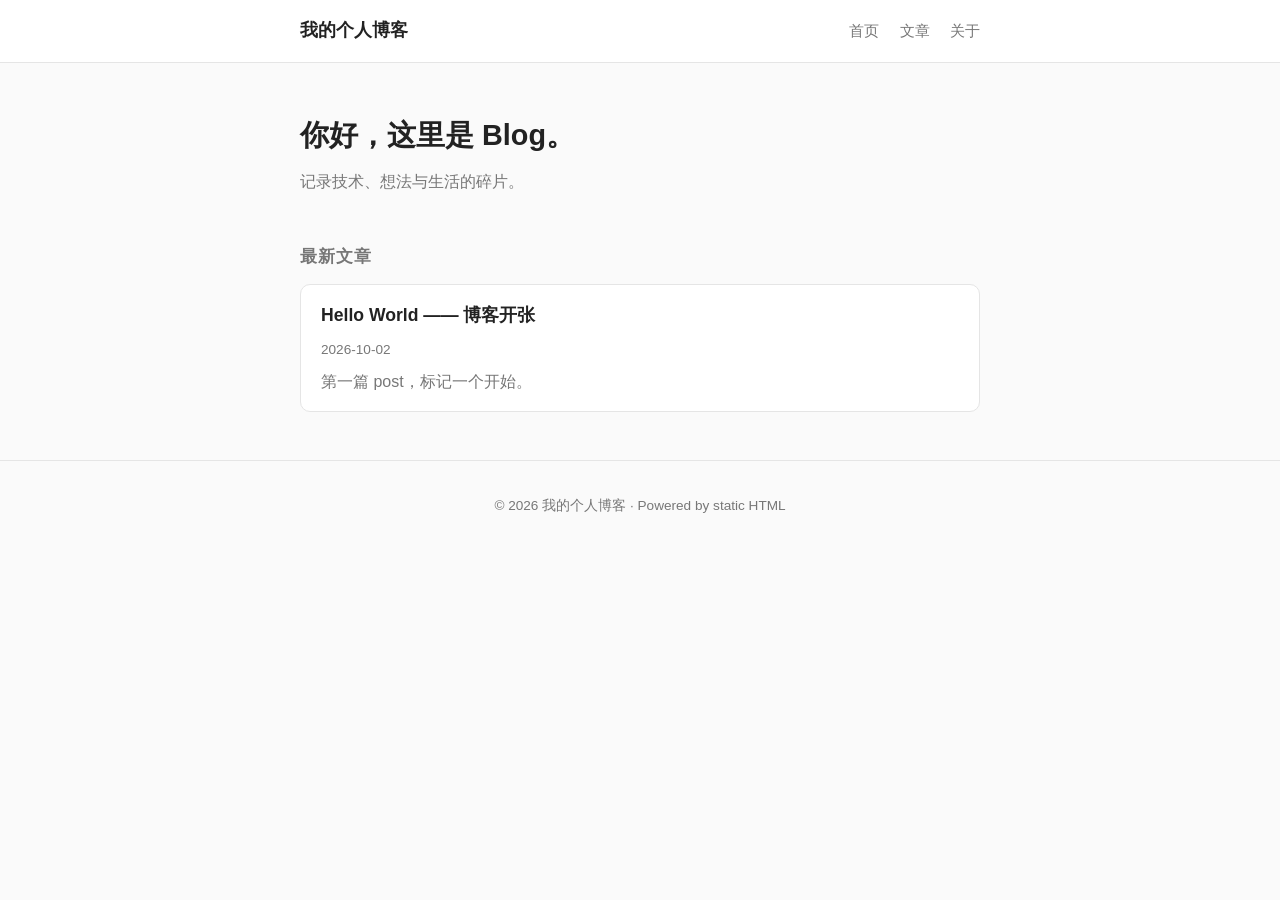
<file: index.html>
<!DOCTYPE html>
<html lang="zh-CN">
<head>
  <meta charset="UTF-8">
  <meta name="viewport" content="width=device-width, initial-scale=1.0">
  <title>我的个人博客</title>
  <meta name="description" content="一个安静记录想法与生活的地方">
  <link rel="stylesheet" href="styles.css">
</head>
<body>
  <header class="site-header">
    <div class="container">
      <a class="site-title" href="index.html">我的个人博客</a>
      <nav class="site-nav">
        <a href="index.html">首页</a>
        <a href="posts/hello-world.html">文章</a>
        <a href="about.html">关于</a>
      </nav>
    </div>
  </header>

  <main class="container">
    <section class="hero">
      <h1>你好，这里是 Blog。</h1>
      <p>记录技术、想法与生活的碎片。</p>
    </section>

    <section class="post-list">
      <h2>最新文章</h2>
      <article class="post-item">
        <h3><a href="posts/hello-world.html">Hello World —— 博客开张</a></h3>
        <time datetime="2026-10-02">2026-10-02</time>
        <p>第一篇 post，标记一个开始。</p>
      </article>
    </section>
  </main>

  <footer class="site-footer">
    <div class="container">
      <p>© 2026 我的个人博客 · Powered by static HTML</p>
    </div>
  </footer>
</body>
</html>
</file>
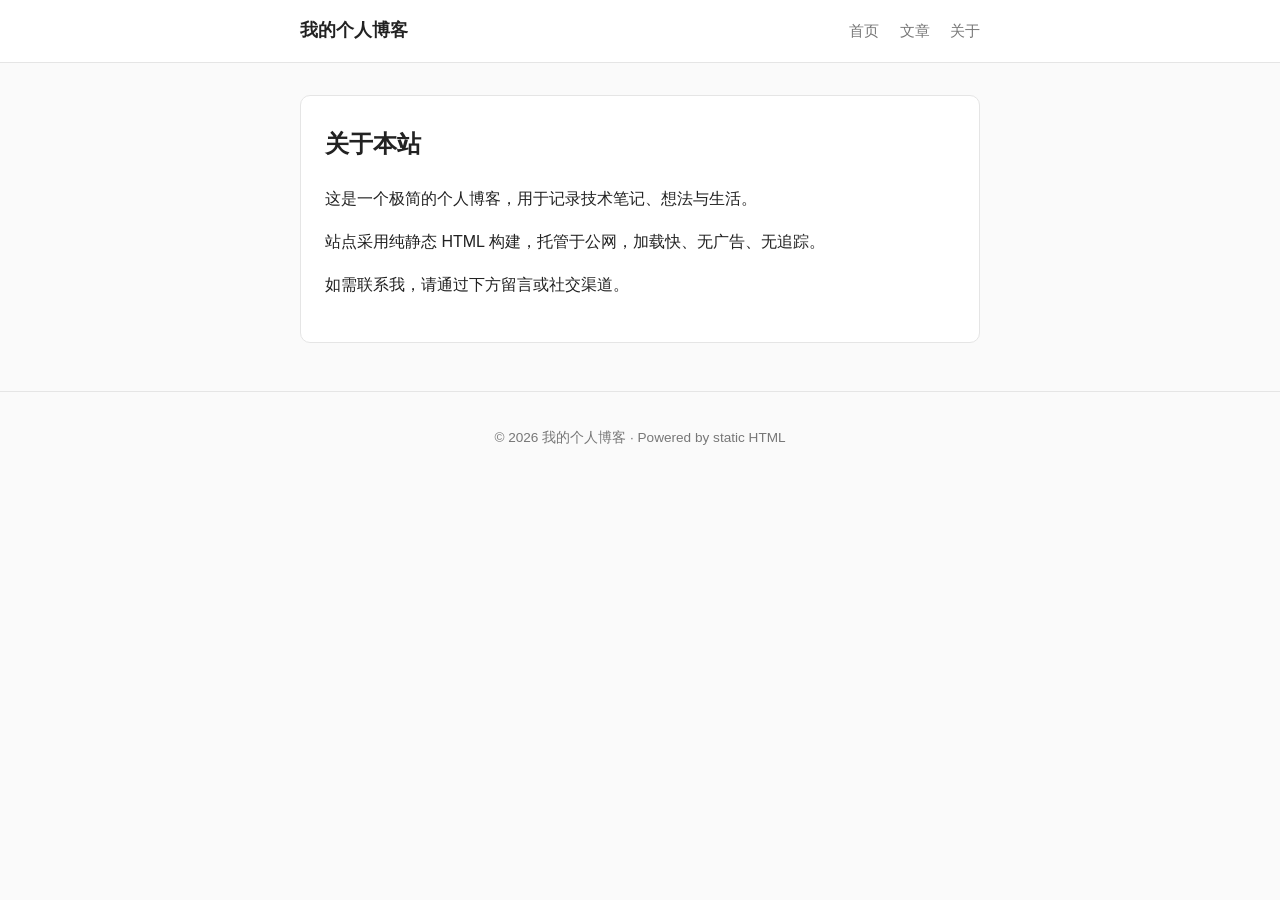
<file: about.html>
<!DOCTYPE html>
<html lang="zh-CN">
<head>
  <meta charset="UTF-8">
  <meta name="viewport" content="width=device-width, initial-scale=1.0">
  <title>关于 | 我的个人博客</title>
  <link rel="stylesheet" href="styles.css">
</head>
<body>
  <header class="site-header">
    <div class="container">
      <a class="site-title" href="index.html">我的个人博客</a>
      <nav class="site-nav">
        <a href="index.html">首页</a>
        <a href="posts/hello-world.html">文章</a>
        <a href="about.html">关于</a>
      </nav>
    </div>
  </header>

  <main class="container">
    <section class="about">
      <h1>关于本站</h1>
      <p>这是一个极简的个人博客，用于记录技术笔记、想法与生活。</p>
      <p>站点采用纯静态 HTML 构建，托管于公网，加载快、无广告、无追踪。</p>
      <p>如需联系我，请通过下方留言或社交渠道。</p>
    </section>
  </main>

  <footer class="site-footer">
    <div class="container">
      <p>© 2026 我的个人博客 · Powered by static HTML</p>
    </div>
  </footer>
</body>
</html>
</file>
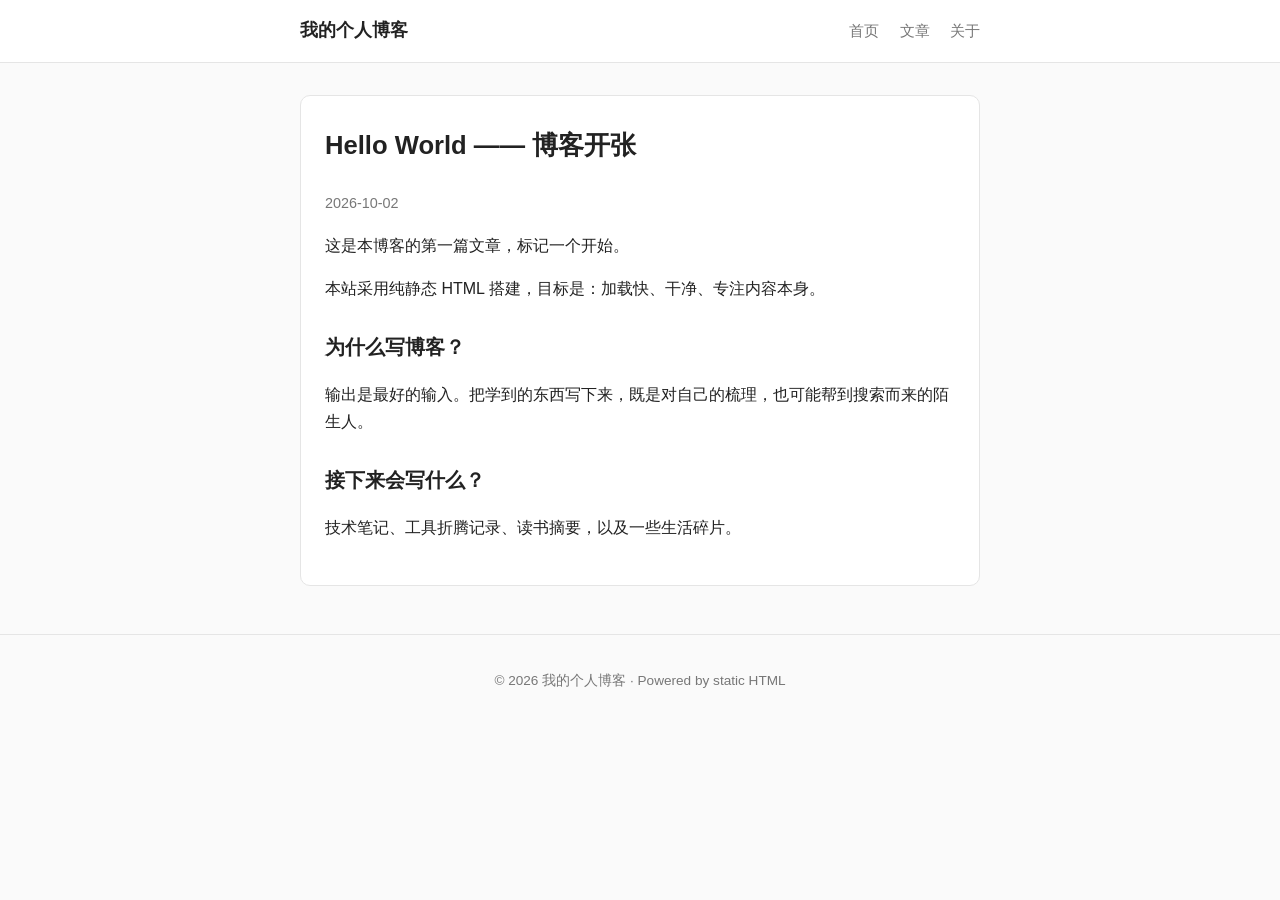
<file: posts/hello-world.html>
<!DOCTYPE html>
<html lang="zh-CN">
<head>
  <meta charset="UTF-8">
  <meta name="viewport" content="width=device-width, initial-scale=1.0">
  <title>Hello World —— 博客开张 | 我的个人博客</title>
  <link rel="stylesheet" href="../styles.css">
</head>
<body>
  <header class="site-header">
    <div class="container">
      <a class="site-title" href="../index.html">我的个人博客</a>
      <nav class="site-nav">
        <a href="../index.html">首页</a>
        <a href="hello-world.html">文章</a>
        <a href="../about.html">关于</a>
      </nav>
    </div>
  </header>

  <main class="container">
    <article class="post">
      <h1>Hello World —— 博客开张</h1>
      <time datetime="2026-10-02">2026-10-02</time>

      <p>这是本博客的第一篇文章，标记一个开始。</p>
      <p>本站采用纯静态 HTML 搭建，目标是：加载快、干净、专注内容本身。</p>

      <h2>为什么写博客？</h2>
      <p>输出是最好的输入。把学到的东西写下来，既是对自己的梳理，也可能帮到搜索而来的陌生人。</p>

      <h2>接下来会写什么？</h2>
      <p>技术笔记、工具折腾记录、读书摘要，以及一些生活碎片。</p>
    </article>
  </main>

  <footer class="site-footer">
    <div class="container">
      <p>© 2026 我的个人博客 · Powered by static HTML</p>
    </div>
  </footer>
</body>
</html>
</file>
<file: styles.css>
/* ===== 基础样式：干净留白，方便后续整体换皮 ===== */
:root {
  --bg: #fafafa;
  --text: #222;
  --muted: #777;
  --accent: #0969da;
  --card: #ffffff;
  --border: #e5e5e5;
}

* { box-sizing: border-box; }

body {
  margin: 0;
  font-family: -apple-system, BlinkMacSystemFont, "Segoe UI", "PingFang SC", "Hiragino Sans GB", "Microsoft YaHei", sans-serif;
  background: var(--bg);
  color: var(--text);
  line-height: 1.7;
}

.container {
  max-width: 720px;
  margin: 0 auto;
  padding: 0 20px;
}

/* ===== 头部 ===== */
.site-header {
  border-bottom: 1px solid var(--border);
  background: var(--card);
}

.site-header .container {
  display: flex;
  align-items: center;
  justify-content: space-between;
  padding-top: 16px;
  padding-bottom: 16px;
}

.site-title {
  font-weight: 700;
  font-size: 1.1rem;
  color: var(--text);
  text-decoration: none;
}

.site-nav a {
  margin-left: 16px;
  color: var(--muted);
  text-decoration: none;
  font-size: 0.95rem;
}

.site-nav a:hover { color: var(--accent); }

/* ===== 主体 ===== */
.hero {
  padding: 48px 0 24px;
}

.hero h1 { margin: 0 0 8px; font-size: 1.8rem; }
.hero p  { margin: 0; color: var(--muted); }

.post-list h2 {
  font-size: 1.05rem;
  color: var(--muted);
  text-transform: uppercase;
  letter-spacing: 0.05em;
  margin: 24px 0 12px;
}

.post-item {
  background: var(--card);
  border: 1px solid var(--border);
  border-radius: 10px;
  padding: 16px 20px;
  margin-bottom: 14px;
}

.post-item h3 {
  margin: 0 0 4px;
  font-size: 1.1rem;
}

.post-item h3 a {
  color: var(--text);
  text-decoration: none;
}

.post-item h3 a:hover { color: var(--accent); }

.post-item time {
  font-size: 0.85rem;
  color: var(--muted);
}

.post-item p { margin: 6px 0 0; color: var(--muted); }

/* ===== 文章页 ===== */
.post {
  background: var(--card);
  border: 1px solid var(--border);
  border-radius: 10px;
  padding: 28px 24px;
  margin: 32px 0;
}

.post h1 { margin-top: 0; font-size: 1.6rem; }
.post time { color: var(--muted); font-size: 0.9rem; }
.post h2 { font-size: 1.25rem; margin-top: 28px; }
.post code {
  background: #f0f0f0;
  border-radius: 4px;
  padding: 2px 6px;
  font-size: 0.9em;
}
.post pre {
  background: #f0f0f0;
  border-radius: 8px;
  padding: 14px 16px;
  overflow-x: auto;
}
.post pre code { background: none; padding: 0; }
blockquote {
  border-left: 3px solid var(--accent);
  margin: 16px 0;
  padding: 4px 16px;
  color: var(--muted);
}

/* ===== 关于页 ===== */
.about {
  background: var(--card);
  border: 1px solid var(--border);
  border-radius: 10px;
  padding: 28px 24px;
  margin: 32px 0;
}
.about h1 { margin-top: 0; }

/* ===== 页脚 ===== */
.site-footer {
  border-top: 1px solid var(--border);
  margin-top: 48px;
  padding: 20px 0 32px;
  color: var(--muted);
  font-size: 0.85rem;
  text-align: center;
}
</file>
